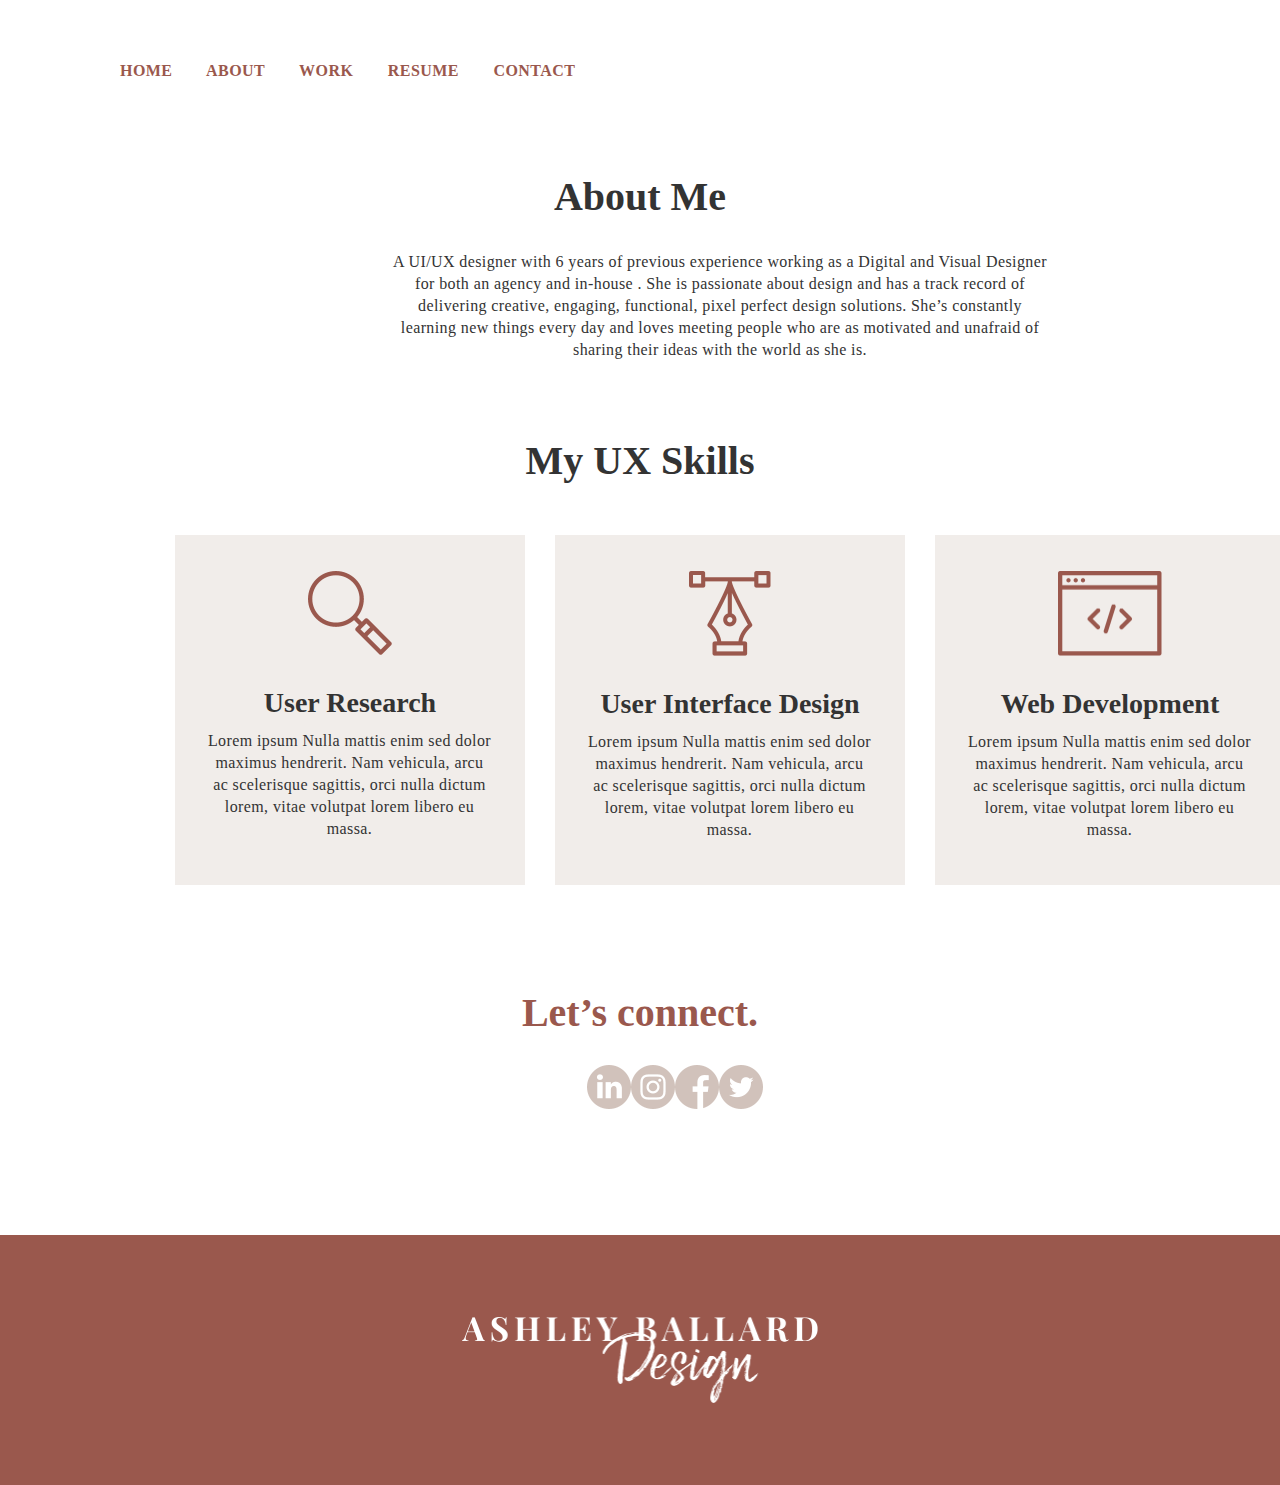
<file: about.html>
<!DOCTYPE html>
<html>
  <head>
    <link href="css/about.css" rel="stylesheet" type="text/css">
    <title>Ashley Ballard Portfolio</title>
  </head>

  <body>

  <nav id="navBar">
      <div class="navigation">
        <a href="index.html">HOME</a>
        <a href="about.html">ABOUT</a>
        <a href="#work">WORK</a>
        <a href="#resume">RESUME</a>
        <a href="#contact">CONTACT</a>
      </div>
  </nav>

  <section>
      <div>
        <div class="headerText container">
          <h1>About Me</h1>
          <p>A UI/UX designer with 6 years of previous experience working as a Digital and Visual Designer for both an agency and in-house . She is passionate about design and has a track record of delivering creative, engaging, functional, pixel perfect design solutions. She’s constantly learning new things every day and loves meeting people who are as motivated and unafraid of sharing their ideas with the world as she is.</p>
        </div>

        <div>
          <h1 class="headerText">My UX Skills</h1>
          <div id="skillsGrid">
            <div id="research">
              <img id="icon1" src="images/research@2x.png" alt="magnifying-glass">
              <h2>User Research</h2>
              <p class="gridCopy">Lorem ipsum Nulla mattis enim sed dolor maximus hendrerit. Nam vehicula, arcu ac scelerisque sagittis, orci nulla dictum lorem, vitae volutpat lorem libero eu massa.</p>
            </div>
            <div id="design">
              <img id="icon2" src="images/design@2x.png" alt="design-pen-tool">
              <h2>User Interface Design</h2>
              <p class="gridCopy">Lorem ipsum Nulla mattis enim sed dolor maximus hendrerit. Nam vehicula, arcu ac scelerisque sagittis, orci nulla dictum lorem, vitae volutpat lorem libero eu massa.</p>
            </div>
            <div id="webDev">
              <img id="icon3" src="images/web@2x.png" alt="web-design">
              <h2>Web Development</h2>
              <p class="gridCopy">Lorem ipsum Nulla mattis enim sed dolor maximus hendrerit. Nam vehicula, arcu ac scelerisque sagittis, orci nulla dictum lorem, vitae volutpat lorem libero eu massa.</p>
            </div>
          </div>
        </div>
  
        <div id="connect">
            <h3>Let’s connect.</h3>
            <div class="socialIcons">
              <img src="images/linkedin@2x.png" alt="Linkedin" width="44px" height="44px">
              <img src="images/instagram@2x.png" alt="Instagram" width="44px" height="44px">
              <img src="images/facebook@2x.png" alt="Facebook" width="44px" height="44px">
              <img src="images/twitter@2x.png" alt="Twitter" width="44px" height="44px">
            </div>
        </div>
        
        <div id="footer">
            <img class="logo" src="images/ballard-logo@2x.png" alt="Ashley Ballard Design logo" width="356.57px" height="85.46px">
        </div>
      </div> 
    </section>
</html>
</file>
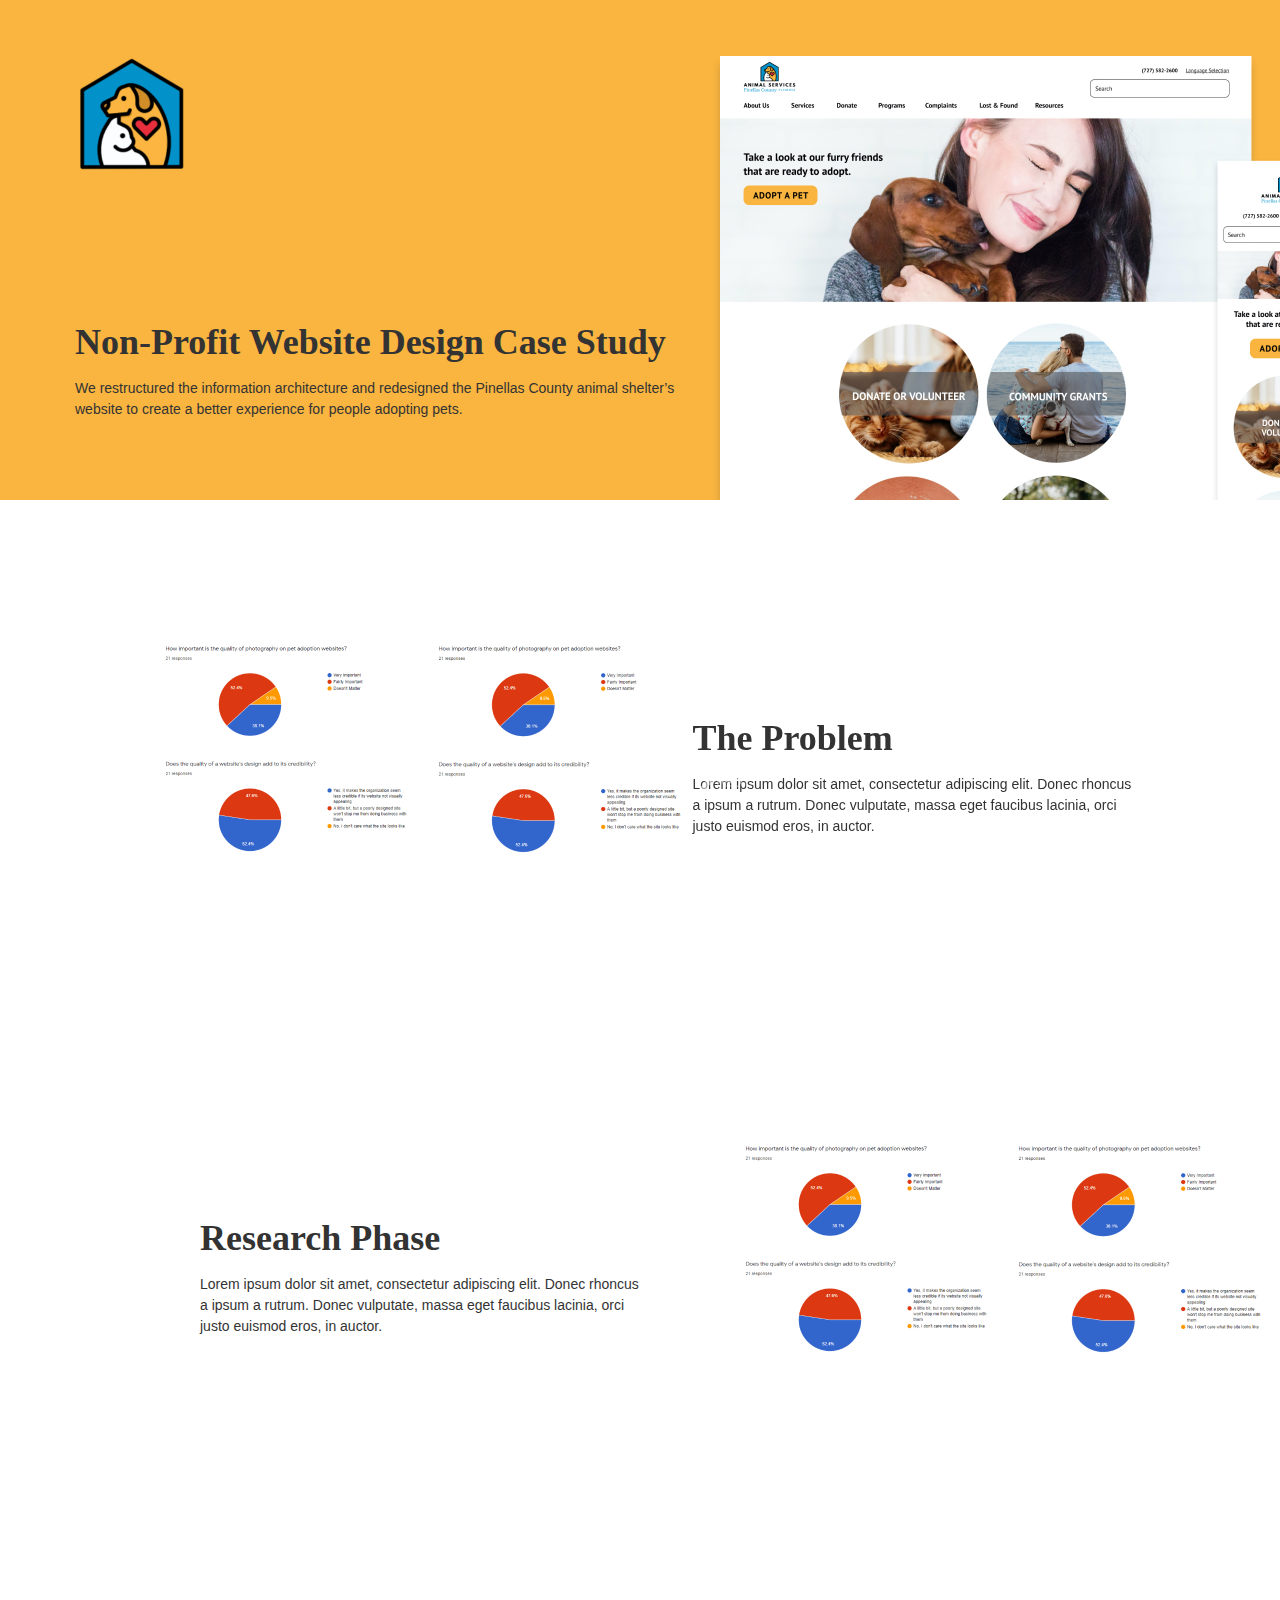
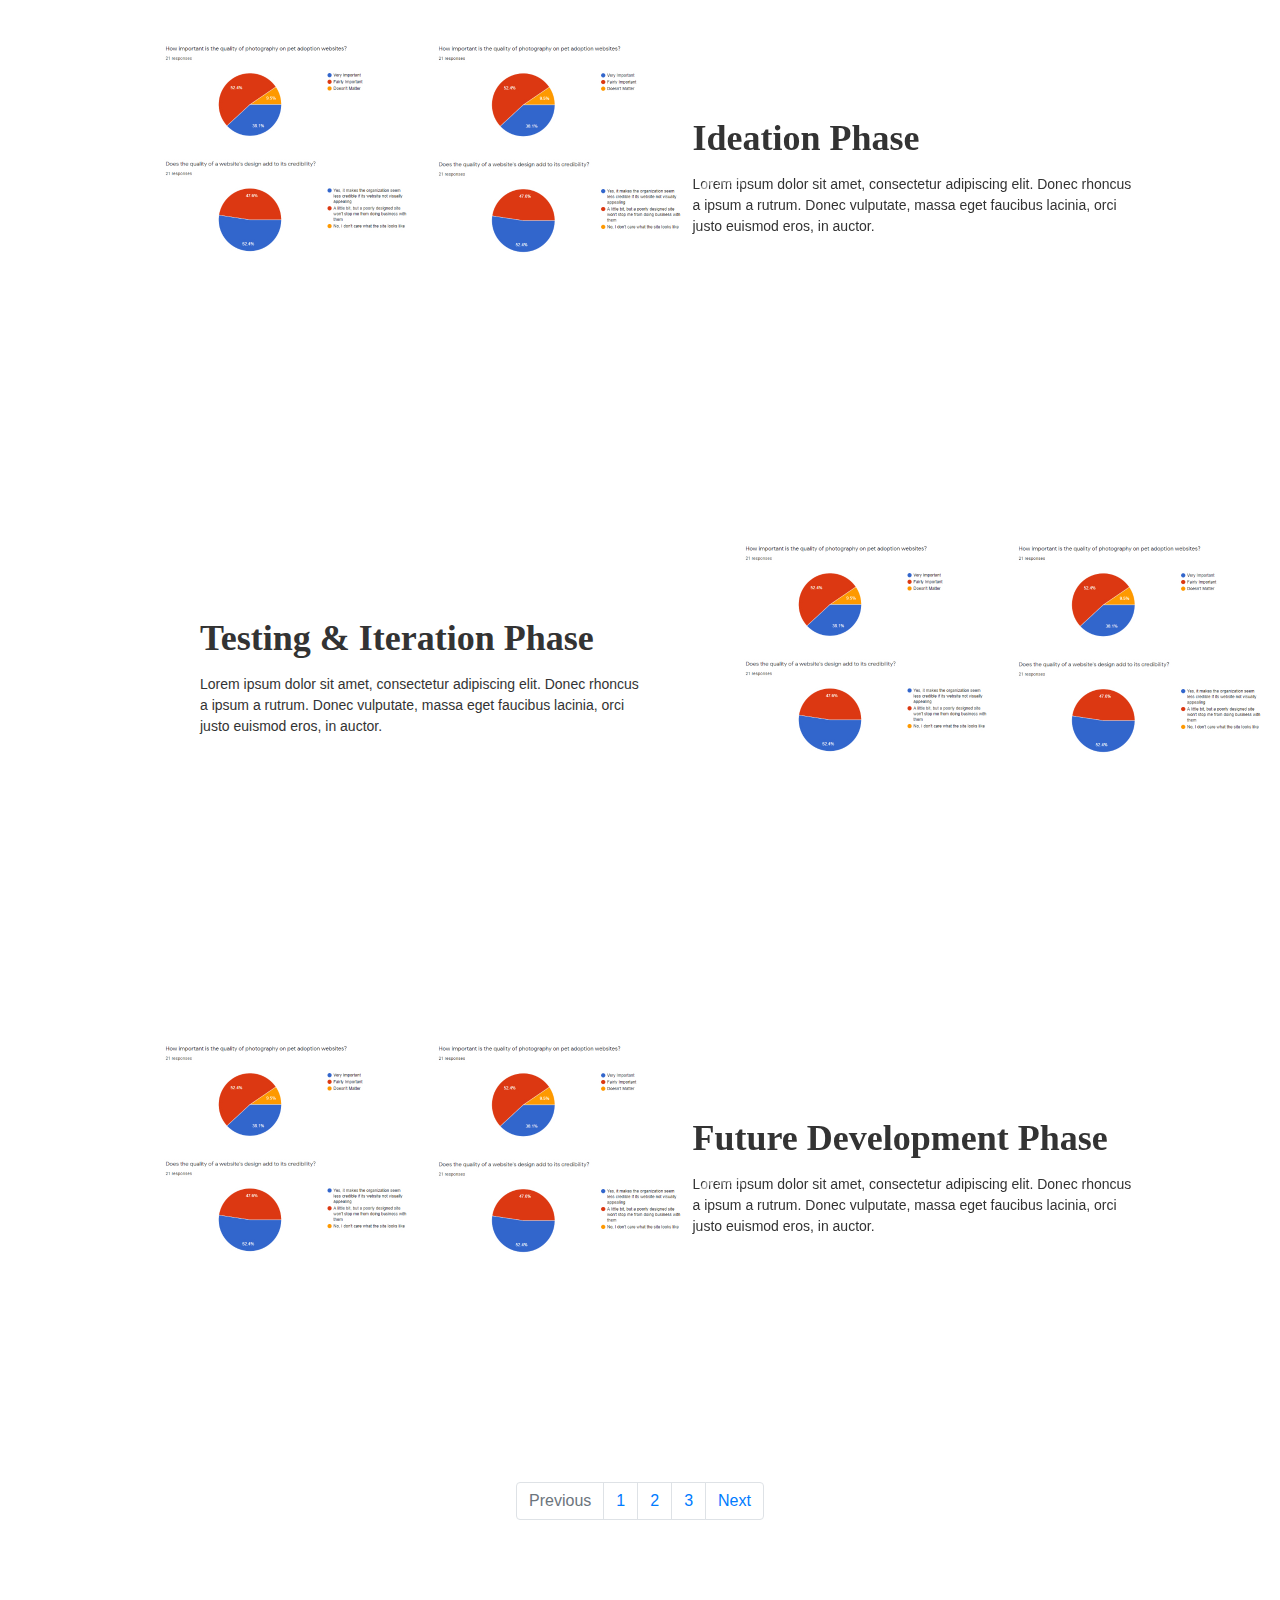
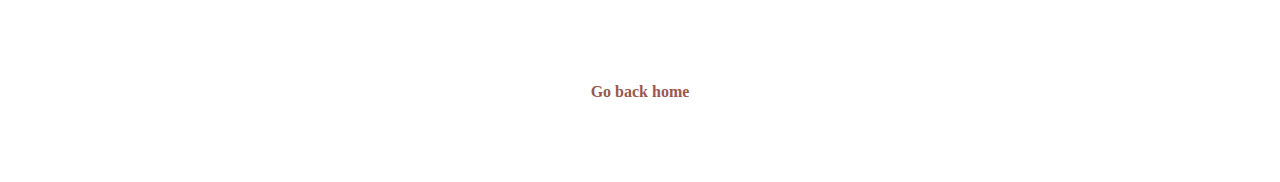
<file: case-study.html>
<!DOCTYPE html>
<html lang="en">
<head>
  <title>Non-Profit Case Study</title>

  <meta charset="utf-8">
  <meta name="viewport" content="width=device-width, initial-scale=1">

  <link rel="stylesheet" href="https://maxcdn.bootstrapcdn.com/bootstrap/4.5.2/css/bootstrap.min.css">
  <link href="https://cdn.jsdelivr.net/npm/bootstrap@5.0.0-beta1/dist/css/bootstrap.min.css" rel="stylesheet" integrity="sha384-giJF6kkoqNQ00vy+HMDP7azOuL0xtbfIcaT9wjKHr8RbDVddVHyTfAAsrekwKmP1" crossorigin="anonymous">
  <link rel="stylesheet" href="css/case-study.css">

  <script src="https://ajax.googleapis.com/ajax/libs/jquery/3.5.1/jquery.min.js"></script>
  <script src="https://cdnjs.cloudflare.com/ajax/libs/popper.js/1.16.0/umd/popper.min.js"></script>
  <script src="https://maxcdn.bootstrapcdn.com/bootstrap/4.5.2/js/bootstrap.min.js"></script>

</head>

<body>

  <div class="jumbotron jumbotron-fluid">
    <div class="container">
      <h1>Non-Profit Website Design Case Study</h1>      
      <p>We restructured the information architecture and redesigned the Pinellas County animal shelter’s website to create a better experience for people adopting pets.</p>
    </div>
  </div>

  <div>
    <div class="row" style="height: 500px; padding-left: 75px;">
    <div class="col-6 align-self-center">
    <div id="carouselExampleDark" class="carousel carousel-dark slide" data-bs-ride="carousel">
    <ol class="carousel-indicators">
      <li data-bs-target="#carouselExampleDark" data-bs-slide-to="0" class="active"></li>
      <li data-bs-target="#carouselExampleDark" data-bs-slide-to="1"></li>
      <li data-bs-target="#carouselExampleDark" data-bs-slide-to="2"></li>
    </ol>
    <div class="carousel-inner">
      <div class="carousel-item active" data-bs-interval="10000">
        <img src="images/non-profit-research-1@2x.jpg" class="d-block w-100" alt="survey data">
        <div class="carousel-caption d-none d-md-block">
        </div>
      </div>
      <div class="carousel-item" data-bs-interval="2000">
        <img src="images/non-profit-research-2@2x.jpg" class="d-block w-100" alt="affinity diagram">
        <div class="carousel-caption d-none d-md-block">
        </div>
      </div>
      <div class="carousel-item">
        <img src="images/non-profit-research-3@2x.jpg" class="d-block w-100" alt="user persona">
        <div class="carousel-caption d-none d-md-block">
        </div>
      </div>
    </div>
    <a class="carousel-control-prev" href="#carouselExampleDark" role="button" data-bs-slide="prev">
      <span class="carousel-control-prev-icon" aria-hidden="true"></span>
      <span class="visually-hidden">Previous</span>
    </a>
    <a class="carousel-control-next" href="#carouselExampleDark" role="button" data-bs-slide="next">
      <span class="carousel-control-next-icon" aria-hidden="true"></span>
      <span class="visually-hidden">Next</span>
    </a>
  </div>
</div>

<div class="col-4 align-self-center">
  <div class="copy-container-right">
    <h1>The Problem</h1>      
    <p>Lorem ipsum dolor sit amet, consectetur adipiscing elit. Donec rhoncus a ipsum a rutrum. Donec vulputate, massa eget faucibus lacinia, orci justo euismod eros, in auctor.</p>
  </div>
</div>
</div>
</div>

  <div class="row" style="height: 500px">
     <div class="col-6 align-self-center">
      <div class="copy-container-left">
        <h1>Research Phase</h1>      
        <p>Lorem ipsum dolor sit amet, consectetur adipiscing elit. Donec rhoncus a ipsum a rutrum. Donec vulputate, massa eget faucibus lacinia, orci justo euismod eros, in auctor.</p>
      </div>
    </div>

    <div class="col-4 align-self-center">
      <div id="carouselExampleDark" class="carousel carousel-dark slide" data-bs-ride="carousel">
      <ol class="carousel-indicators">
        <li data-bs-target="#carouselExampleDark" data-bs-slide-to="0" class="active"></li>
        <li data-bs-target="#carouselExampleDark" data-bs-slide-to="1"></li>
        <li data-bs-target="#carouselExampleDark" data-bs-slide-to="2"></li>
      </ol>
      <div class="carousel-inner">
        <div class="carousel-item active" data-bs-interval="10000">
          <img src="images/non-profit-research-1@2x.jpg" class="d-block w-100" alt="survey data">
          <div class="carousel-caption d-none d-md-block">
          </div>
        </div>
        <div class="carousel-item" data-bs-interval="2000">
          <img src="images/non-profit-research-2@2x.jpg" class="d-block w-100" alt="affinity diagram">
          <div class="carousel-caption d-none d-md-block">
          </div>
        </div>
        <div class="carousel-item">
          <img src="images/non-profit-research-3@2x.jpg" class="d-block w-100" alt="user persona">
          <div class="carousel-caption d-none d-md-block">
          </div>
        </div>
      </div>
      <a class="carousel-control-prev" href="#carouselExampleDark" role="button" data-bs-slide="prev">
        <span class="carousel-control-prev-icon" aria-hidden="true"></span>
        <span class="visually-hidden">Previous</span>
      </a>
      <a class="carousel-control-next" href="#carouselExampleDark" role="button" data-bs-slide="next">
        <span class="carousel-control-next-icon" aria-hidden="true"></span>
        <span class="visually-hidden">Next</span>
      </a>
    </div>
  </div>
</div>
</div>

<div>
  <div class="row" style="height: 500px; padding-left: 75px;">
  <div class="col-6 align-self-center">
  <div id="carouselExampleDark" class="carousel carousel-dark slide" data-bs-ride="carousel">
  <ol class="carousel-indicators">
    <li data-bs-target="#carouselExampleDark" data-bs-slide-to="0" class="active"></li>
    <li data-bs-target="#carouselExampleDark" data-bs-slide-to="1"></li>
    <li data-bs-target="#carouselExampleDark" data-bs-slide-to="2"></li>
  </ol>
  <div class="carousel-inner">
    <div class="carousel-item active" data-bs-interval="10000">
      <img src="images/non-profit-research-1@2x.jpg" class="d-block w-100" alt="survey data">
      <div class="carousel-caption d-none d-md-block">
      </div>
    </div>
    <div class="carousel-item" data-bs-interval="2000">
      <img src="images/non-profit-research-2@2x.jpg" class="d-block w-100" alt="affinity diagram">
      <div class="carousel-caption d-none d-md-block">
      </div>
    </div>
    <div class="carousel-item">
      <img src="images/non-profit-research-3@2x.jpg" class="d-block w-100" alt="user persona">
      <div class="carousel-caption d-none d-md-block">
      </div>
    </div>
  </div>
  <a class="carousel-control-prev" href="#carouselExampleDark" role="button" data-bs-slide="prev">
    <span class="carousel-control-prev-icon" aria-hidden="true"></span>
    <span class="visually-hidden">Previous</span>
  </a>
  <a class="carousel-control-next" href="#carouselExampleDark" role="button" data-bs-slide="next">
    <span class="carousel-control-next-icon" aria-hidden="true"></span>
    <span class="visually-hidden">Next</span>
  </a>
</div>
</div>

<div class="col-4 align-self-center">
<div class="copy-container-right">
  <h1>Ideation Phase</h1>      
  <p>Lorem ipsum dolor sit amet, consectetur adipiscing elit. Donec rhoncus a ipsum a rutrum. Donec vulputate, massa eget faucibus lacinia, orci justo euismod eros, in auctor.</p>
</div>
</div>
</div>
</div>

<div class="row" style="height: 500px">
  <div class="col-6 align-self-center">
   <div class="copy-container-left">
     <h1>Testing & Iteration Phase</h1>      
     <p>Lorem ipsum dolor sit amet, consectetur adipiscing elit. Donec rhoncus a ipsum a rutrum. Donec vulputate, massa eget faucibus lacinia, orci justo euismod eros, in auctor.</p>
   </div>
 </div>

 <div class="col-4 align-self-center">
   <div id="carouselExampleDark" class="carousel carousel-dark slide" data-bs-ride="carousel">
   <ol class="carousel-indicators">
     <li data-bs-target="#carouselExampleDark" data-bs-slide-to="0" class="active"></li>
     <li data-bs-target="#carouselExampleDark" data-bs-slide-to="1"></li>
     <li data-bs-target="#carouselExampleDark" data-bs-slide-to="2"></li>
   </ol>
   <div class="carousel-inner">
     <div class="carousel-item active" data-bs-interval="10000">
       <img src="images/non-profit-research-1@2x.jpg" class="d-block w-100" alt="survey data">
       <div class="carousel-caption d-none d-md-block">
       </div>
     </div>
     <div class="carousel-item" data-bs-interval="2000">
       <img src="images/non-profit-research-2@2x.jpg" class="d-block w-100" alt="affinity diagram">
       <div class="carousel-caption d-none d-md-block">
       </div>
     </div>
     <div class="carousel-item">
       <img src="images/non-profit-research-3@2x.jpg" class="d-block w-100" alt="user persona">
       <div class="carousel-caption d-none d-md-block">
       </div>
     </div>
   </div>
   <a class="carousel-control-prev" href="#carouselExampleDark" role="button" data-bs-slide="prev">
     <span class="carousel-control-prev-icon" aria-hidden="true"></span>
     <span class="visually-hidden">Previous</span>
   </a>
   <a class="carousel-control-next" href="#carouselExampleDark" role="button" data-bs-slide="next">
     <span class="carousel-control-next-icon" aria-hidden="true"></span>
     <span class="visually-hidden">Next</span>
   </a>
 </div>
</div>
</div>
</div>

<div>
  <div class="row" style="height: 500px; padding-left: 75px;">
  <div class="col-6 align-self-center">
  <div id="carouselExampleDark" class="carousel carousel-dark slide" data-bs-ride="carousel">
  <ol class="carousel-indicators">
    <li data-bs-target="#carouselExampleDark" data-bs-slide-to="0" class="active"></li>
    <li data-bs-target="#carouselExampleDark" data-bs-slide-to="1"></li>
    <li data-bs-target="#carouselExampleDark" data-bs-slide-to="2"></li>
  </ol>
  <div class="carousel-inner">
    <div class="carousel-item active" data-bs-interval="10000">
      <img src="images/non-profit-research-1@2x.jpg" class="d-block w-100" alt="survey data">
      <div class="carousel-caption d-none d-md-block">
      </div>
    </div>
    <div class="carousel-item" data-bs-interval="2000">
      <img src="images/non-profit-research-2@2x.jpg" class="d-block w-100" alt="affinity diagram">
      <div class="carousel-caption d-none d-md-block">
      </div>
    </div>
    <div class="carousel-item">
      <img src="images/non-profit-research-3@2x.jpg" class="d-block w-100" alt="user persona">
      <div class="carousel-caption d-none d-md-block">
      </div>
    </div>
  </div>
  <a class="carousel-control-prev" href="#carouselExampleDark" role="button" data-bs-slide="prev">
    <span class="carousel-control-prev-icon" aria-hidden="true"></span>
    <span class="visually-hidden">Previous</span>
  </a>
  <a class="carousel-control-next" href="#carouselExampleDark" role="button" data-bs-slide="next">
    <span class="carousel-control-next-icon" aria-hidden="true"></span>
    <span class="visually-hidden">Next</span>
  </a>
</div>
</div>

<div class="col-4 align-self-center">
<div class="copy-container-right">
  <h1>Future Development Phase</h1>      
  <p>Lorem ipsum dolor sit amet, consectetur adipiscing elit. Donec rhoncus a ipsum a rutrum. Donec vulputate, massa eget faucibus lacinia, orci justo euismod eros, in auctor.</p>
</div>
</div>
</div>
</div>

<div class="pagination-container">
<nav aria-label="Page navigation example" style="padding-top: 50px;">
  <ul class="pagination justify-content-center">
    <li class="page-item disabled">
      <a class="page-link" href="#" tabindex="-1">Previous</a>
    </li>
    <li class="page-item"><a class="page-link" href="#">1</a></li>
    <li class="page-item"><a class="page-link" href="#">2</a></li>
    <li class="page-item"><a class="page-link" href="#">3</a></li>
    <li class="page-item">
      <a class="page-link" href="#">Next</a>
    </li>
  </ul>
</nav>
</div>

<div class="button-container">
  <a class="home-button" href="index.html" class="readMore">Go back home</a>
</div>

  <script src="https://cdn.jsdelivr.net/npm/bootstrap@5.0.0-beta1/dist/js/bootstrap.bundle.min.js" integrity="sha384-ygbV9kiqUc6oa4msXn9868pTtWMgiQaeYH7/t7LECLbyPA2x65Kgf80OJFdroafW" crossorigin="anonymous"></script>

</body>
</html>
</file>
<file: css/about.css>
body {
    padding: 0; 
    margin: 0;
}

.navigation {
    text-align: left;
    text-emphasis: none;
    font-family: "Lato", helvetica, sans-serif;
    font: normal normal 900 18px/22px Lato;
    font-size: 16px;
    letter-spacing: 0.45px;
    word-spacing: 30px;
}

#navBar {
    padding: 60px;
    padding-left: 120px;
    justify-content: left;
}

#navBar a {
    cursor: pointer;
    text-decoration: none;
    color: #9a584d;
}

#navBar a:hover {
    color: #CB8158;
}

#skillsGrid {
    margin: 0px auto;
    display: grid;
    max-height: 400px;
    width: 1140px;
    padding-left: 160px;
    padding-right: 160px;
    grid-template-columns: 1fr 1fr 1fr; 
    grid-template-rows: 350px 250px 250px;
    grid-template-areas: 
    "research design webDev"
    "connect connect connect"
    "footer footer footer";
}

#research {
    grid-area: research;
    width: 350px;
    max-height: 350px;
    background: #D1C2BB4D 0% 0% no-repeat padding-box;
    padding-top: 36px;
    margin: 0px auto;
}

#research:hover {
    box-shadow: 0 0 11px rgba(33,33,33,.2); 
}

#design {
    grid-area: design;
    width: 350px;
    max-height: 350px;
    background: #D1C2BB4D 0% 0% no-repeat padding-box;
    padding-top: 36px;
    margin: 0px auto;
}

#design:hover {
    box-shadow: 0 0 11px rgba(33,33,33,.2); 
}

#webDev {
    grid-area: webDev;
    width: 350px;
    max-height: 350px;
    background: #D1C2BB4D 0% 0% no-repeat padding-box;
    padding-top: 36px;
    margin: 0px auto;
}

#webDev:hover {
    box-shadow: 0 0 11px rgba(33,33,33,.2); 
}

#connect {
    grid-area: connect;
    height: 250px;
    padding-top: 50px;
}

#footer {
    grid-area: footer;
    background: #9A584D;
    height: 250px;
}


h1 {
    font: normal normal bold 40px/55px Playfair Display;
    color: #333;
    text-align: center;
}

h2 {
    text-align: center;
    font: normal normal bold 28px/55px Playfair Display;
    letter-spacing: 0px;
    color: #333333;
    opacity: 1;
    padding-bottom: 0px;
    margin: 0 auto;
}

p {
    font: normal normal normal 16px/22px Lato;
    letter-spacing: 0.4px;
    color: #333333;
    text-align: center;
    width: 658px;
    padding-left: 391px;
    scroll-padding-right: 391px;
}

.gridCopy {
    width: 285px;
    height: 107px;
    padding-left: 32px;
    padding-bottom: 0px;
    margin: 0;
}

.headerText {
    text-align: center;
    padding-bottom: 20px;
}

.container {
    padding-bottom: 30px;
}


#icon1 {
    width: 83.77px ;
    height: 83.79px;
    display: block;
    margin-left: auto;
    margin-right: auto;
    padding-bottom: 20px;
}

#icon2 {
    width: 81.55px;
    height: 84.64px;
    display: block;
    margin-left: auto;
    margin-right: auto;
    padding-bottom: 20px;
}

#icon3 {
    width: 103.51px;
    height: 85px;
    display: block;
    margin-left: auto;
    margin-right: auto;
    padding-bottom: 20px;
}

h3 {
    color: #9A584D;
    text-align: center;
    font: normal normal bold 40px/55px Playfair Display;
    margin: 0;
}

.socialIcons {
    display: flex;
    justify-content: space-evenly;
    padding-right: 587px;
    padding-left: 587px;
    padding-top: 25px;
    margin: 0;
}

img.logo {
    display: block;
    margin-left: auto;
    margin-right: auto;
    padding-top: 82px;
}

@media only screen and (max-width: 600px) {
   
    #skillsGrid {
        margin: 0px auto;
        display: grid;
        max-height: 400px;
        width: 600px;
        grid-template-columns: 1fr;
        grid-template-rows: 350px 250px 250px;
        grid-template-areas: 
        "research"
        "design"
        "webDev"
        "connect"
        "footer";
    }
    
  }
</file>
<file: css/case-study.css>
h1 {
    font: normal normal bold 36px/55px Playfair Display;
    color: #333;
    text-align: left;
}

h5 {
    font: normal normal bold 20px Playfair Display;
    color: #333;
}

p {
    font-family: Arial, Helvetica, sans-serif;
    font-size: 14px;
    color: #333;
}

.jumbotron {
    height: 500px;
    padding-top: 315px;
}

.copy-container-left {
    float: left;
    width: 650px;
    padding-left: 200px;
}

.copy-container-right {
    float: left;
    width: 650px;
    padding-right: 200px;
}

.container {
    width: 750px;
    float: left;
    padding-left: 75px;
    padding-right: 25px;
}

.jumbotron {
    background-image: url(../images/non-profit-hero@2x.jpg);
    background-size: cover;
    background-repeat: no-repeat;
}

.carousel {
    width:700px; 
    height: auto;
}

.imageContainer {
    padding-left: 75px;
}

.pagination-container {
    height: 250px;
}

.home-button {
    font: normal normal bold 16px/20px Lato;
    text-align: center;
    color: #9A584D;
    text-decoration: none;
    display: block;
}

.home-button:hover {
    color: #CB8158;
    text-decoration-line: underline;
}

.button-container {
    height: 100px;
}
</file>
